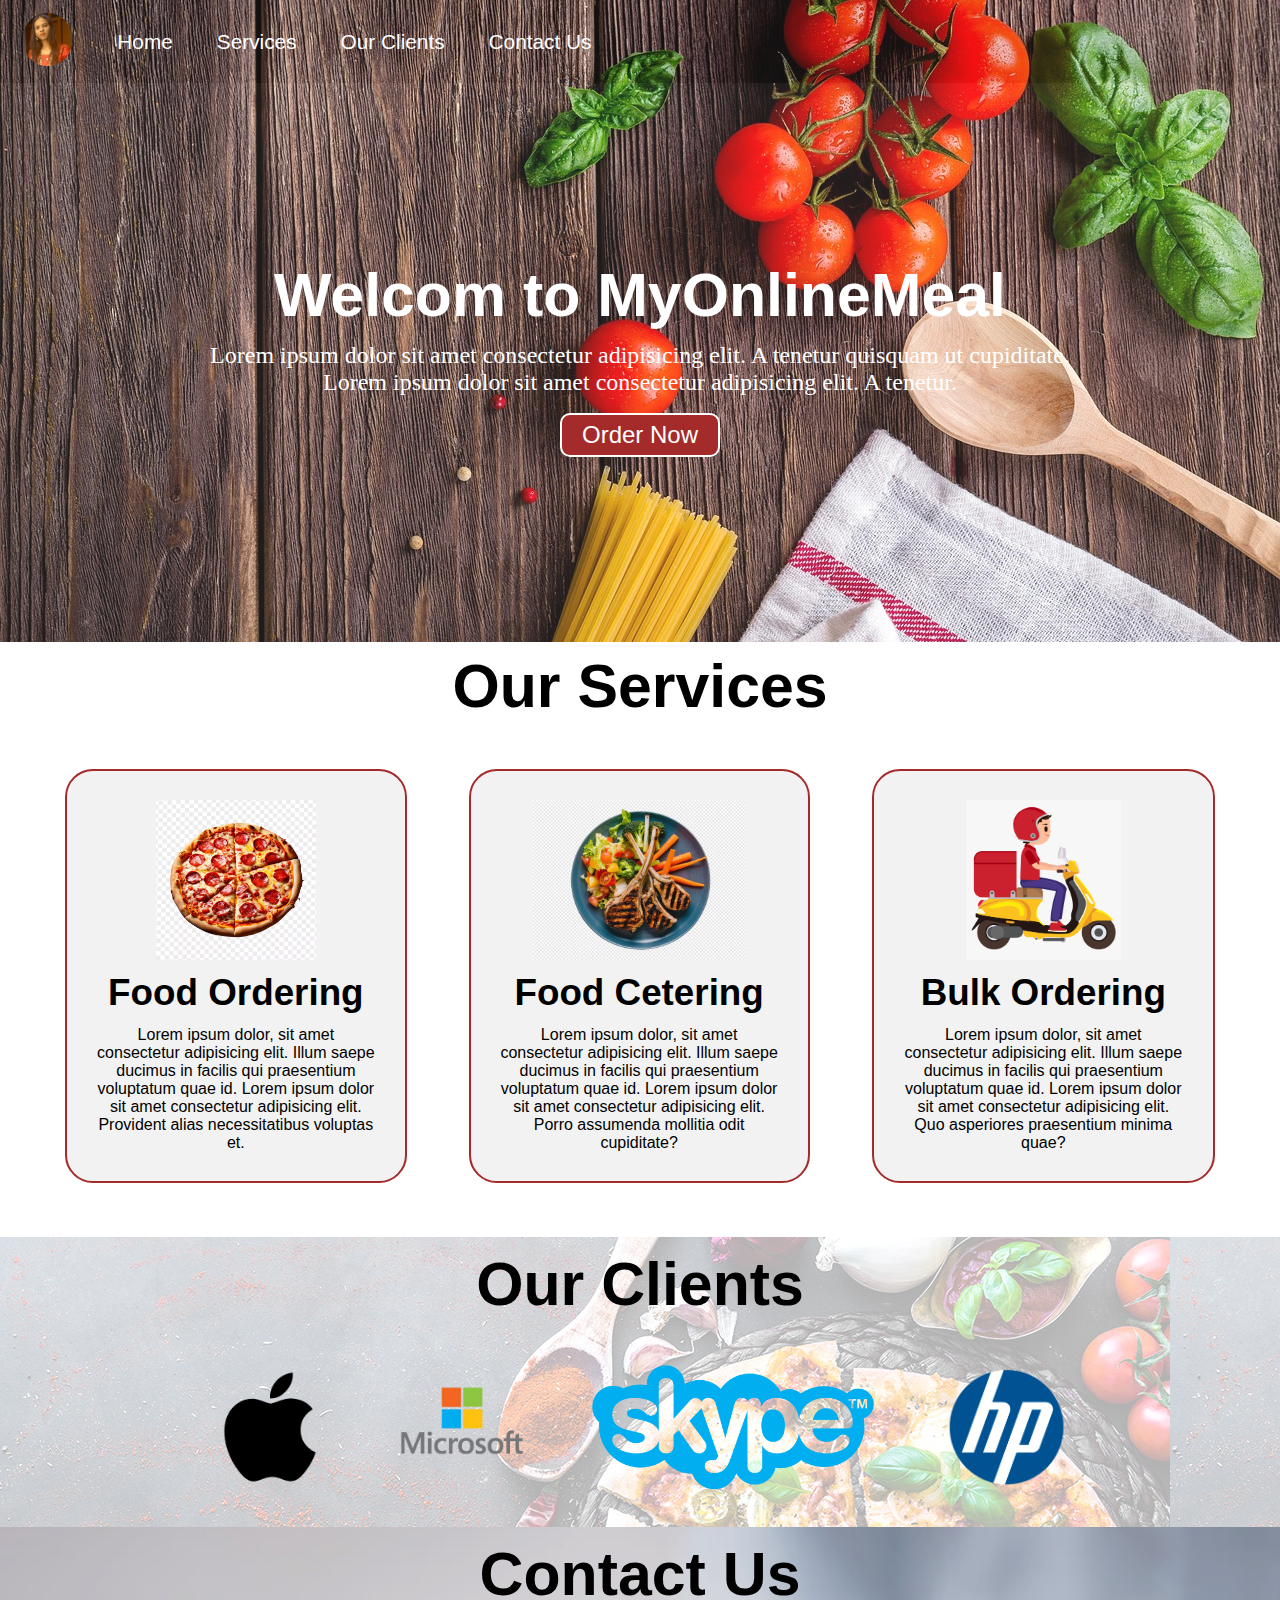
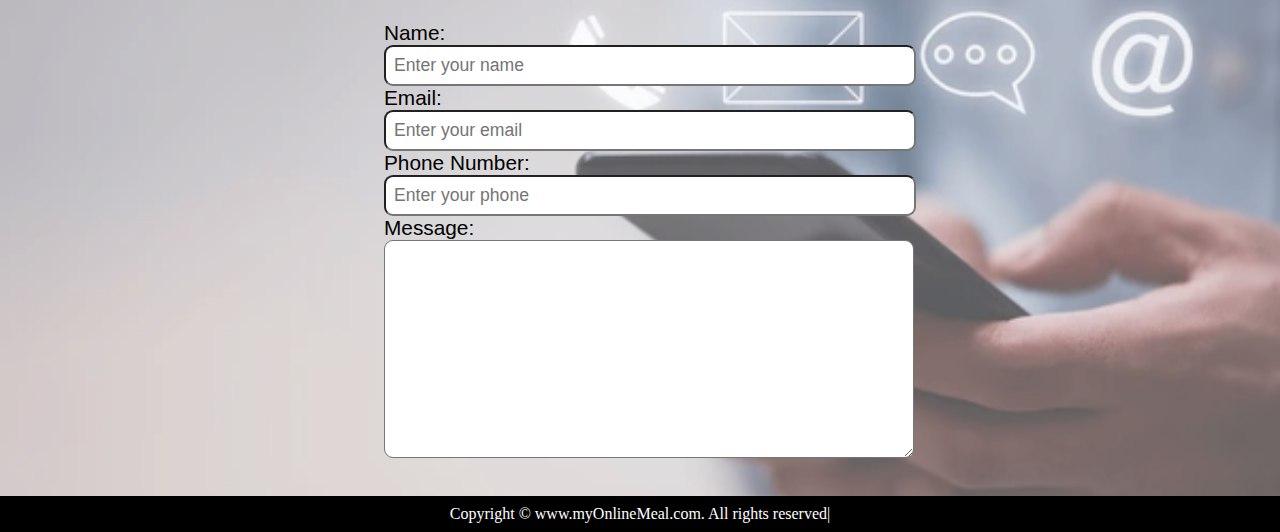
<file: Food_deleverWebsite/index.html>
<!DOCTYPE html>
<html lang="en">
  <head>
    <meta charset="UTF-8" />
    <meta name="viewport" content="width=device-width, initial-scale=1.0" />
    <title>Best Online Food Delivery Service in India | MyOnlineMeal.com</title>
    <link rel="stylesheet" href="style.css" />
    <link
      rel="stylesheet"
      media="screen and (max-width: 1170px)"
      href="phone.css"
    />
  </head>
  <body>
    <header>
      <nav id="navbar">
        <div id="logo">
          <img
            src="logo.png"
            alt="MyOnlineMeal.com"
            style="border-radius: 50px"
          />
        </div>
        <ul>
          <li class="list"><a href="#home">Home</a></li>
          <li class="list"><a href="#services-containar">Services</a></li>
          <li class="list"><a href="#client-section">Our Clients</a></li>
          <li class="list"><a href="#contact">Contact Us</a></li>
        </ul>
      </nav>
      <section id="home">
        <h1 class="h-primary">Welcom to MyOnlineMeal</h1>
        <p>
          Lorem ipsum dolor sit amet consectetur adipisicing elit. A tenetur
          quisquam ut cupiditate.
        </p>
        <p>
          Lorem ipsum dolor sit amet consectetur adipisicing elit. A tenetur.
        </p>
        <button class="btn">Order Now</button>
      </section>
      <section id="services-containar">
        <h1 class="h-primary center">Our Services</h1>
        <div id="services">
          <div class="box">
            <img src="1.png" alt="" />
            <h2 class="h-secondary center">Food Ordering</h2>
            <p class="center">
              Lorem ipsum dolor, sit amet consectetur adipisicing elit. Illum
              saepe ducimus in facilis qui praesentium voluptatum quae id. Lorem
              ipsum dolor sit amet consectetur adipisicing elit. Provident alias
              necessitatibus voluptas et.
            </p>
          </div>
          <div class="box">
            <img src="2.png" alt="" />
            <h2 class="h-secondary center">Food Cetering</h2>
            <p class="center">
              Lorem ipsum dolor, sit amet consectetur adipisicing elit. Illum
              saepe ducimus in facilis qui praesentium voluptatum quae id. Lorem
              ipsum dolor sit amet consectetur adipisicing elit. Porro assumenda
              mollitia odit cupiditate?
            </p>
          </div>
          <div class="box">
            <img src="3.png" alt="" />
            <h2 class="h-secondary center">Bulk Ordering</h2>
            <p class="center">
              Lorem ipsum dolor, sit amet consectetur adipisicing elit. Illum
              saepe ducimus in facilis qui praesentium voluptatum quae id. Lorem
              ipsum dolor sit amet consectetur adipisicing elit. Quo asperiores
              praesentium minima quae?
            </p>
          </div>
        </div>
      </section>
      <section id="client-section">
        <h1 class="h-primary center">Our Clients</h1>
        <div id="clients">
          <div class="client-item">
            <img src="logo1.png" alt="Our Client" />
          </div>
          <div class="client-item">
            <img src="logo2.png" alt="Our Client" />
          </div>
          <div class="client-item">
            <img src="logo4.png" alt="Our Client" />
          </div>
          <div class="client-item">
            <img src="logo3.png" alt="Our Client" />
          </div>
        </div>
      </section>
      <section id="contact">
        <h1 class="h-primary center">Contact Us</h1>
        <div id="contact-box">
          <form action="">
            <div class="form-group">
              <label for="name">Name: </label>
              <input
                type="text"
                name="name"
                id="name"
                placeholder="Enter your name"
              />
            </div>
            <div class="form-group">
              <label for="email">Email: </label>
              <input
                type="email"
                name="name"
                id="email"
                placeholder="Enter your email"
              />
            </div>
            <div class="form-group">
              <label for="phone">Phone Number: </label>
              <input
                type="phone"
                name="name"
                id="phone"
                placeholder="Enter your phone"
              />
            </div>
            <div class="form-group">
              <label for="message">Message: </label>
              <textarea
                name="message"
                id="message"
                cols="30"
                rows="10"
              ></textarea>
            </div>
          </form>
        </div>
      </section>
    </header>
    <footer>
      <div class="center">
        Copyright &copy; www.myOnlineMeal.com. All rights reserved|
      </div>
    </footer>
  </body>
</html>
</file>
<file: Food_deleverWebsite/phone.css>
/* Navigration */
#navbar {
  flex-direction: column;
}
#navbar ul li a {
  font-size: 1rem;
  padding: 0px 7px;
  padding-bottom: 8px;
}
/* Home Section */
/* #home {
  height: 370px;
  padding: 3px 28px;
} */
#home {
    height: 540px;
    padding: 0px 0px;
} 
#home ::before {
  /* height: 480px; */
  height: 280px;
}
#home p {
  font-size: 13px;
}
/* Services Section */
#services {
  flex-direction: column;
}
#services .box {
    padding: 14px;
    margin: 2px 0px;
    margin-bottom: 20px;
}
/* Client Section */
#clients {
  flex-wrap: wrap;
}
#clients img {
  width: 66px;
  padding: 6px;
  height: auto;
}
/* Contact Section */
#contact-box form {
    width: 80%;
}
/* Footer */
/* Utility Classes */
.h-primary {
  font-size: 26px;
}
.btn {
  font-size: 13px;
  padding: 4px 8px;
}
</file>
<file: Food_deleverWebsite/style.css>
/* CSS Reset */
* {
  margin: 0;
  padding: 0;
}
html {
  scroll-behavior: smooth;
}
/* CSS Variables */
:root {
  --navbar-height: 59px;
}
/* Navigration Bar */
#navbar {
  display: flex;
  align-items: center;
  position:relative;
  top: 0px;
}
#navbar::before {
  content: "";
  background-color: black;
  position: absolute;
  top: 0px;
  left: 0px;
  height: 100%;
  width: 100%;
  z-index: -1;
  opacity: 0.4;
}
/* Navigration Bar: Logo and Image */
#logo {
  margin: 10px 34px;
}
#logo img {
  height: 53px;
  margin: 3px -11px;
}
/* Navigration Bar: List Styling */
#navbar ul {
  display: flex;
  font-family: "Segoe UI", Tahoma, Geneva, Verdana, sans-serif;
}
#navbar ul li {
  list-style-type: none;
  font-size: 1.3rem;
}
#navbar ul li a {
  color: white;
  display: block;
  padding: 3px 22px;
  border-radius: 20px;
  text-decoration: none;
}
#navbar ul li a:hover {
  color: black;
  background-color: white;
}
/* Home Section */
#home {
  display: flex;
  height: 550px;
  flex-direction: column;
  padding: 3px 200px;
  justify-content: center;
  align-items: center;
}
#home::before {
  content: "";
  background: url("bg1.png") no-repeat center center/cover;
  position: absolute;
  top: 0px;
  left: 0px;
  height: 642px;
  width: 100%;
  z-index: -1;
  opacity: 0.89;
}
#home h1 {
  color: white;
  text-align: center;
  font-family: "Segoe UI", Tahoma, Geneva, Verdana, sans-serif;
}
#home p {
  color: white;
  text-align: center;
  font-size: 1.5rem;
  font-family: serif;
}
/* Services Section */
#services {
  margin: 34px;
  display: flex;
}
#services .box {
  border: 2px solid brown;
  /* padding: 34px; */
  padding: 29px;
  margin: 2px 31px;
  border-radius: 28px;
  background: #f2f2f2;
  margin-bottom: 20px;
}
#services .box img {
  height: 160px;
  margin: auto;
  display: block;
}
#services .box p {
  font-family: "Segoe UI", Tahoma, Geneva, Verdana, sans-serif;
}
/* Client Section */
#client-section {
  position: relative;
}
#client-section::before {
  content: "";
  background: url("bg.png");
  position: absolute;
  height: 100%;
  width: 100%;
  z-index: -1;
  opacity: 0.3;
}
#clients {
  display: flex;
  justify-content: center;
  align-items: center;
}
.client-item {
  padding: 34px;
}
#clients img{
  height: 124px;
}
/* Contact Section */
#contact {
  position: relative;
}
#contact::before {
  content: "";
  position: absolute;
  width: 100%;
  height: 100%;
  z-index: -1;
  opacity: 0.7;
  background: url("contact.png") no-repeat center center/cover;
}
#contact-box {
  display: flex;
  justify-content: center;
  align-items: center;
  padding-bottom: 34px;
}
#contact-box input,
#contact-box textarea {
  width: 100%;
  padding: 0.5rem;
  border-radius: 9px;
  font-size: 1.1rem;
}
#contact-box form {
  width: 40%;
}
#contact-box label {
  font-size: 1.3rem;
  font-family: "Segoe UI", Tahoma, Geneva, Verdana, sans-serif;
}
footer {
  background-color: black;
  color: white;
  padding: 9px 20px;
}
/* .Utility Classes */
.h-primary {
  font-family: "Segoe UI", Tahoma, Geneva, Verdana, sans-serif;
  font-size: 3.8rem;
  padding: 12px;
}
.h-secondary {
  font-family: "Segoe UI", Tahoma, Geneva, Verdana, sans-serif;
  font-size: 2.3rem;
  padding: 12px;
}
.btn {
  padding: 6px 20px;
  border: 2px solid white;
  background-color: brown;
  color: white;
  margin: 17px;
  font-size: 1.5rem;
  border-radius: 10px;
  cursor: pointer;
}
.center {
  text-align: center;
}
</file>
